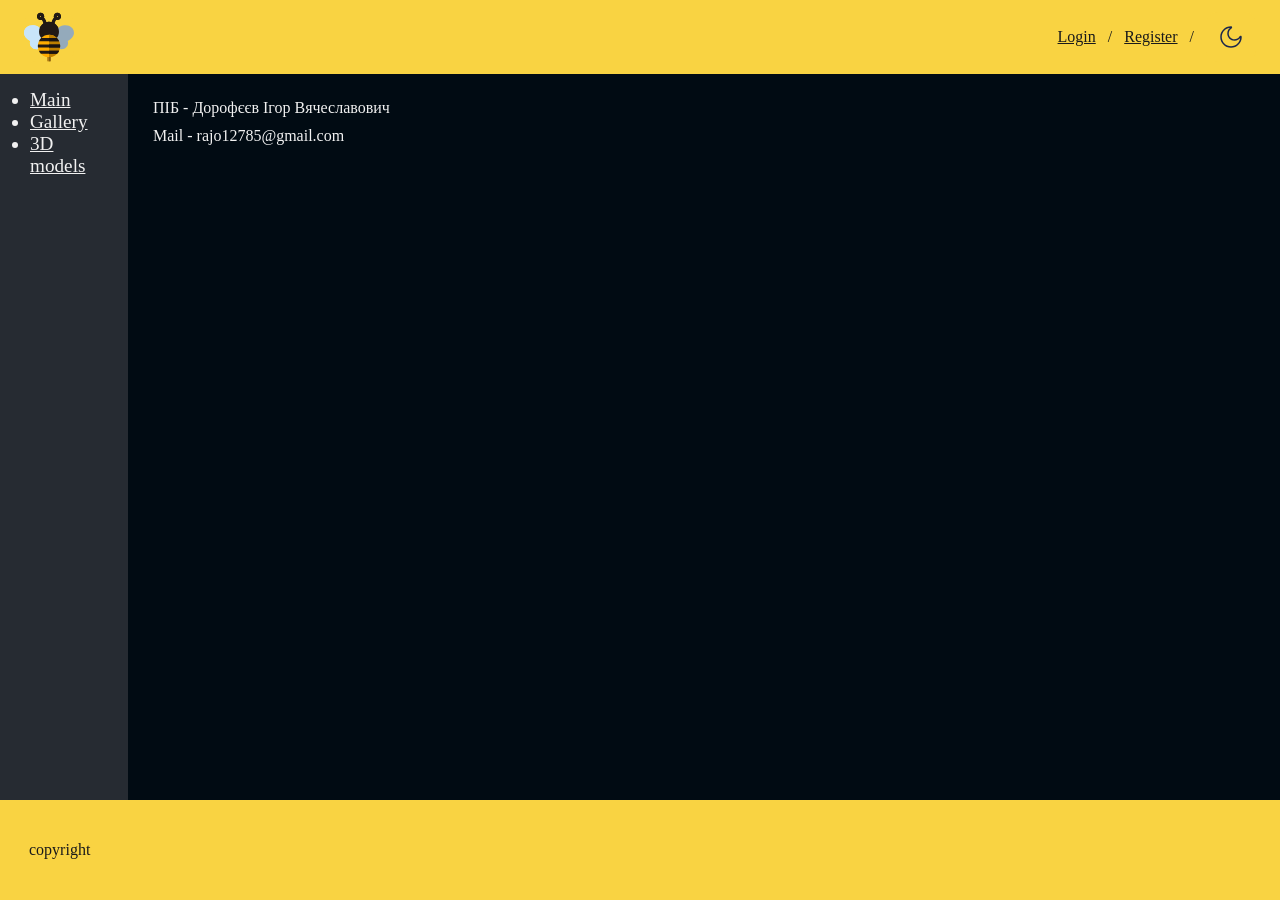
<file: index.html>
<!DOCTYPE html>
<html lang="ua">

<head>
    <meta charset="UTF-8" />
    <link rel="stylesheet" href="css/style.css" />
    <link rel="stylesheet" href="css/header.css" />
    <link rel="stylesheet" href="css/body.css" />
    <link rel="stylesheet" href="css/footer.css" />
</head>

<body>
    <header>
        <div class="logo">
            <a class="nav-links" href="index.html"><img src="res/svg/bee.svg" id="logo"></a>
        </div>
        <div class="headtext">
            <a class="nav-links" href="page/login.html">Login</a>
            /
            <a class="nav-links" href="page/register.html">Register</a>
            /
            <button class="theme-btn" id="themeToggle">
                <img src="res/svg/moon.svg" alt="Тема" id="themeIcon">
            </button>
        </div>
    </header>
    <main>
        <aside class="sidebar">
            <ul>
                <li><a href="index.html">Main</a></li>
                <li><a href="page/galleryList.html">Gallery</a></li>
                <li><a href="page/3dModels.html">3D models</a></li>
            </ul>
        </aside>
        <section>
            <article>
                <p>
                        ПІБ - Дорофєєв Ігор Вячеславович 
                </p>
                <p>
                        Mail - rajo12785@gmail.com
                </p>
            </article>
        </section>


    </main>


    <footer>
        <div>
            <p>
                        copyright
                </p>
        </div>
    </footer>
    <script src="script/main.js">  </script>

</body>

</html>
</file>
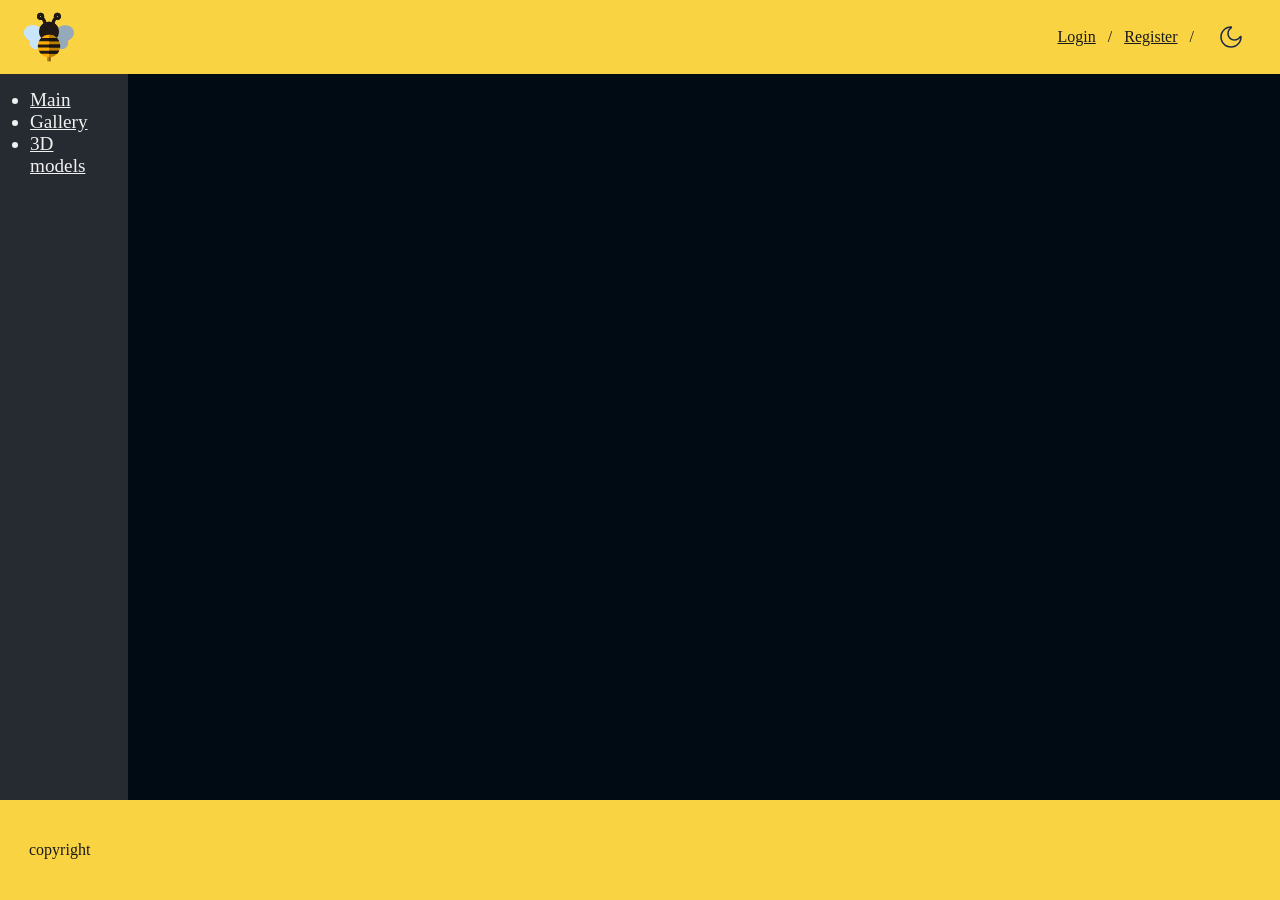
<file: page/3dModels.html>
<!DOCTYPE html>
<html lang="ua">

<head>
    <meta charset="UTF-8" />
    <link rel="stylesheet" href="../css/style.css" />
    <link rel="stylesheet" href="../css/gallery.css" />
    <link rel="stylesheet" href="../css/header.css" />
    <link rel="stylesheet" href="../css/body.css" />
    <link rel="stylesheet" href="../css/footer.css" />
</head>

<body>
    <header>
        <div class="logo">
            <a class="nav-links" href="../index.html"><img src="../res/svg/bee.svg" id="logo"></a>
        </div>
        <div class="headtext">
            <a class="nav-links" href="login.html">Login</a>
            /
            <a class="nav-links" href="register.html">Register</a>
            /
            <button class="theme-btn" id="themeToggle">
                <img src="../res/svg/moon.svg" alt="Тема" id="themeIcon">
            </button>
        </div>
    </header>
    <main>
        <aside class="sidebar">
            <ul>
                <li><a href="../index.html">Main</a></li>
                <li><a href="galleryList.html">Gallery</a></li>
                <li><a href="3dModels.html">3D models</a></li>
            </ul>
        </aside>
        <section>
            <article>
                <iframe title="Hl2 buggy" frameborder="0" allowfullscreen mozallowfullscreen="true" webkitallowfullscreen="true" allow="autoplay; fullscreen; xr-spatial-tracking" xr-spatial-tracking execution-while-out-of-viewport execution-while-not-rendered web-share src="https://sketchfab.com/models/e65b7f30b4a643f1b15a5e63f2f2a4d5/embed"> </iframe>
				<iframe title="Audi RS5 DTM-Muller" frameborder="0" allowfullscreen mozallowfullscreen="true" webkitallowfullscreen="true" allow="autoplay; fullscreen; xr-spatial-tracking" xr-spatial-tracking execution-while-out-of-viewport execution-while-not-rendered web-share src="https://sketchfab.com/models/11f754ad3f4d460c84c9b752a13ec584/embed"> </iframe>
				<iframe title="Rabbit – Realistic Animated 3D Model" frameborder="0" allowfullscreen mozallowfullscreen="true" webkitallowfullscreen="true" allow="autoplay; fullscreen; xr-spatial-tracking" xr-spatial-tracking execution-while-out-of-viewport execution-while-not-rendered web-share src="https://sketchfab.com/models/00f6a0a5198c41c3b46b8b0ff83e1040/embed"> </iframe>
            </ul>
            </article>
        </section>


    </main>


    <footer>
        <div>
            <p>
                copyright
            </p>
        </div>
    </footer>
    <script src="../script/main.js">  </script>

</body>

</html>
</file>
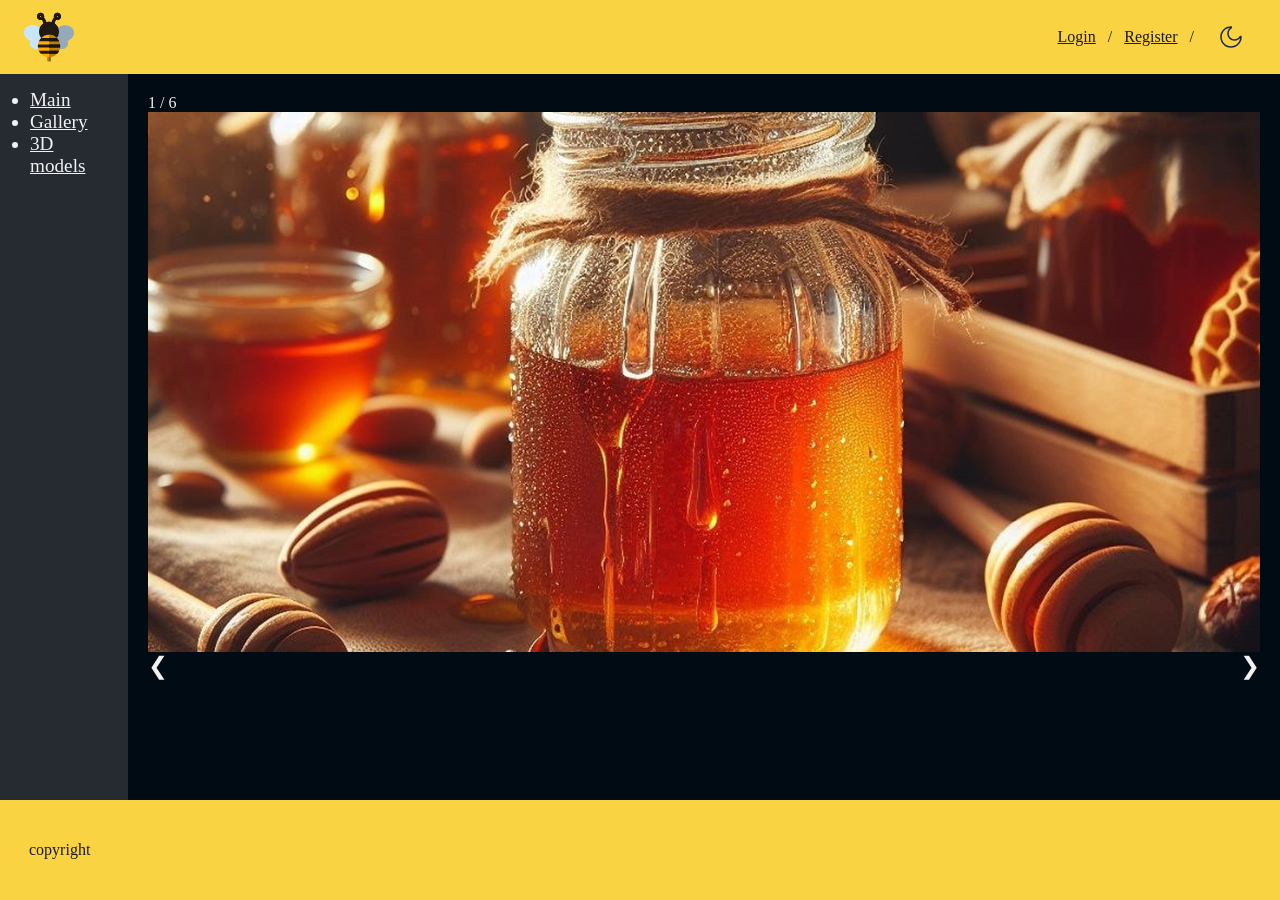
<file: page/galleryList.html>
<!DOCTYPE html>
<html lang="ua">

<head>
    <meta charset="UTF-8" />
    <link rel="stylesheet" href="../css/style.css" />
    <link rel="stylesheet" href="../css/gallery.css" />
    <link rel="stylesheet" href="../css/header.css" />
    <link rel="stylesheet" href="../css/body.css" />
    <link rel="stylesheet" href="../css/footer.css" />
</head>

<body>
    <header>
        <div class="logo">
            <a class="nav-links" href="../index.html"><img src="../res/svg/bee.svg" id="logo"></a>
        </div>
        <div class="headtext">
            <a class="nav-links" href="login.html">Login</a>
            /
            <a class="nav-links" href="register.html">Register</a>
            /
            <button class="theme-btn" id="themeToggle">
                <img src="../res/svg/moon.svg" alt="Тема" id="themeIcon">
            </button>
        </div>
    </header>
    <main>
        <aside class="sidebar">
            <ul>
                <li><a href="../index.html">Main</a></li>
                <li><a href="galleryList.html">Gallery</a></li>
                <li><a href="3dModels.html">3D models</a></li>
            </ul>
        </aside>
        <section>
            <article>
                <div class="container">
                    <div class="mySlides">
                        <div class="numbertext">1 / 6</div>
                        <img src="../res/jpeg/honey1.jpg">
                    </div>

                    <div class="mySlides">
                        <div class="numbertext">2 / 6</div>
                        <img src="../res/jpeg/honey2.jpg">
                    </div>

                    <div class="mySlides">
                        <div class="numbertext">3 / 6</div>
                        <img src="../res/jpeg/honey3.jpg">
                    </div>

                    <div class="mySlides">
                        <div class="numbertext">4 / 6</div>
                        <img src="../res/jpeg/honey4.jpg">
                    </div>

                    <div class="mySlides">
                        <div class="numbertext">5 / 6</div>
                        <img src="../res/jpeg/honey5.jpg">
                    </div>

                    <div class="mySlides">
                        <div class="numbertext">6 / 6</div>
                        <img src="../res/jpeg/honey6.jpg">
                    </div>

                    <div class="NaPBTN">
                        <a class="prev" onclick="plusSlides(-1)">&#10094</a>
                        <a class="next" onclick="plusSlides(1)">&#10095</a>
                    </div>

                    <div class="caption-container">
                        <p id="caption"></p>
                    </div>

                </div>
            </article>
        </section>


    </main>


    <footer>
        <div>
            <p>
                copyright
            </p>
        </div>
    </footer>
    <script src="../script/main.js">  </script>
	<script src="../script/slide.js">  </script>

</body>

</html>
</file>
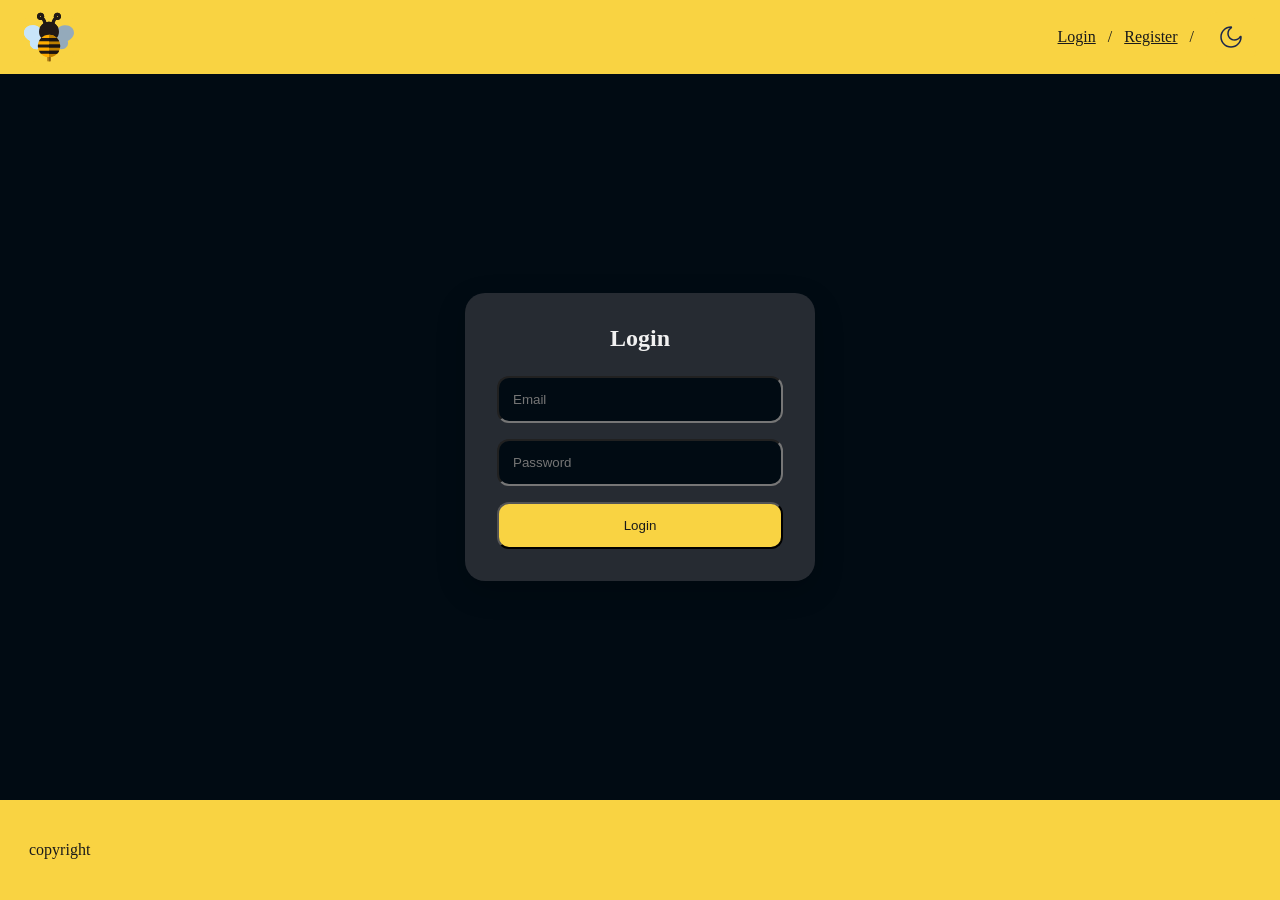
<file: page/login.html>
<!DOCTYPE html>
<html lang="ua">

<head>
    <meta charset="UTF-8" />
    <link rel="stylesheet" href="../css/style.css" />
    <link rel="stylesheet" href="../css/gallery.css" />
    <link rel="stylesheet" href="../css/reg.css" />
    <link rel="stylesheet" href="../css/header.css" />
    <link rel="stylesheet" href="../css/body.css" />
    <link rel="stylesheet" href="../css/footer.css" />
</head>

<body>
    <header>
        <div class="logo">
            <a class="nav-links" href="../index.html"><img src="../res/svg/bee.svg" id="logo"></a>

        </div>
        <div class="headtext">
            <a class="nav-links" href="login.html">Login</a>
            /
            <a class="nav-links" href="register.html">Register</a>
            /
            <button class="theme-btn" id="themeToggle">
                <img src="../res/svg/moon.svg" alt="Тема" id="themeIcon">
            </button>
        </div>
    </header>
    <main>
        <div class="auth-container">
            <div class="auth-card">
                <h2>Login</h2>

                <form>
                    <input type="email" placeholder="Email" required>

                    <input type="password" placeholder="Password" required>

                    <button type="submit">Login</button>
                </form>
            </div>
        </div>
    </main>
    <footer>
        <div>
            <p>
                copyright
            </p>
        </div>
    </footer>
    <script src="../script/main.js">  </script>

</body>

</html>
</file>
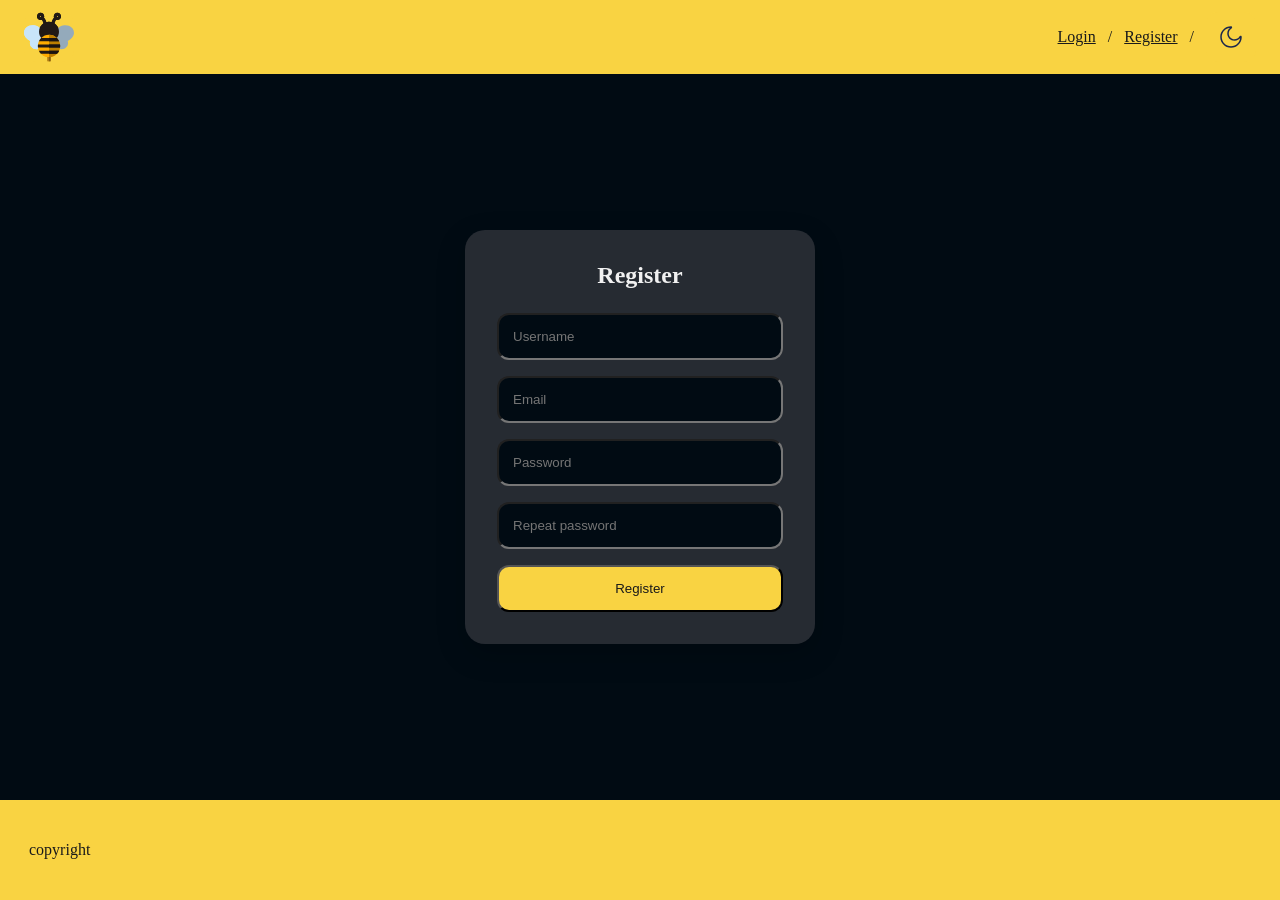
<file: page/register.html>
<!DOCTYPE html>
<html lang="ua">

<head>
    <meta charset="UTF-8" />
    <link rel="stylesheet" href="../css/style.css" />
    <link rel="stylesheet" href="../css/gallery.css" />
    <link rel="stylesheet" href="../css/reg.css" />
    <link rel="stylesheet" href="../css/header.css" />
    <link rel="stylesheet" href="../css/body.css" />
    <link rel="stylesheet" href="../css/footer.css" />
</head>

<body>
    <header>
        <div class="logo">
            <a class="nav-links" href="../index.html"><img src="../res/svg/bee.svg" id="logo"></a>
        </div>
        <div class="headtext">
            <a class="nav-links" href="login.html">Login</a>
            /
            <a class="nav-links" href="register.html">Register</a>
            /
            <button class="theme-btn" id="themeToggle">
                <img src="../res/svg/moon.svg" alt="Тема" id="themeIcon">
            </button>
        </div>
    </header>
    <main>
        <div class="auth-container">
            <div class="auth-card">
                <h2>Register</h2>

                <form>
                    <input type="text" placeholder="Username" required>

                    <input type="email" placeholder="Email" required>

                    <input type="password" placeholder="Password" required>

                    <input type="password" placeholder="Repeat password" required>

                    <button type="submit">Register</button>
                </form>
            </div>

        </div>
    </main>


    <footer>
        <div>
            <p>
                copyright
            </p>
        </div>
    </footer>
    <script src="../script/main.js">  </script>

</body>

</html>
</file>
<file: css/style.css>
*{
      margin: 0;
    padding: 0;
  box-sizing: border-box;
}

:root {
    --constWhite:#f1f1f1;
    --constBlack:#1a1a1a;
    --alert: red;
    --success: rgb(45, 241, 45);

    --aside: #262b32;
    --bg: #010b13;
    --ac1:#f9d342;
    --asMain:#1a1a1a;
    --asAlt:#f1f1f1;
    --text: #f1f1f1;

}
.dark {
    --constWhite:#f1f1f1;
    --constBlack:#1a1a1a;
    --alert: red;
    --success: rgb(45, 241, 45);

    --aside: #f3e2c7;
    --bg: #ebf1f5;
    --ac1: #e6a341;
    --asMain:#f1f1f1;
    --asAlt:#1a1a1a;
    --text: #1a1a1a;

}
.nav-links{
    display:flex;
    align-items:center;
    gap:15px;
    color: var(--constBlack);
}
main {
    display: flex;
    flex: 1;
}

section{
    width: 90%;
    background-color: var(--Main);
    height: 80dvh;
    flex:9;
    transition: 0.3s;
}
aside{
    position: sticky;
    width: 10%;
    background-color: var(--aside);
    flex:1;
    transition: 0.3s;
}
ul{
    padding: 15px 30px;
}
li{
    font-size: larger;
    
}
li:hover{
    font-size: larger;
    color: var(--ac1);
}

a{
    color: var(--text);
    transition: 0.3s;
}
a:hover{
    font-size: x-large;
}
ul a:hover{
    color: var(--ac1);
    text-decoration: none;
}

.logo {
  width: 50px;
  height: 50px;
  border: none;
  border-radius: 12px;

  display: flex;
  align-items: center;
  justify-content: center;

  background: var(--ac1);
  cursor: pointer;
    transition: 0.3s;
}
.logo img {
  width: 50px;
  height: 50px;
}
.theme-btn {
  width: 50px;
  height: 50px;
  border: none;
  border-radius: 12px;

  display: flex;
  align-items: center;
  justify-content: center;

  background: var(--ac1);
  cursor: pointer;

  transition: 0.3s;
}
.theme-btn img {
  width: 24px;
  height: 24px;

  transition: 0.3s;
}
.theme-btn:hover {
  transform: scale(1.4);
}

.theme-btn:active {
  transform: scale(0.95);
}
</file>
<file: css/header.css>
.headtext{
    display: flex;
    align-items: center;
    gap: 12px;
    min-width: 20px;
    margin: 0;
    color: var(--asMain);
    background-color: transparent;
}
.headtext:hover{
    color: var(--constBlack);
}
header {
  display: flex;
  justify-content: space-between;
  align-items: center;
  padding: 12px 24px;
  background: var(--ac1);
  transition: 0.3s;
}
</file>
<file: css/body.css>
body {
    background: var(--bg);
    color: var(--text);
    transition: 0.3s;
    min-height: 100vh;
    height: 100%;
    margin: 0;
    display: flex;
    flex-direction: column;
    overflow-x: hidden;
}

body article {
    padding: 20px;
}

body article p {
    padding: 5px;
}
</file>
<file: css/footer.css>
footer {
  display: flex;
  justify-content: space-between;
  align-items: center;
  padding: 36px 24px;
  background: var(--ac1);
  transition: 0.3s;
}
footer div p {
    color: var(--constBlack);
    padding: 5px;
}
</file>
<file: css/gallery.css>
.container {
    width: 100%;
    max-width: 100vw;

    overflow: hidden;

    position: relative;
}
.mySlides img {
    
    width: 100%;
    height: auto;

    display: block;

    object-fit: cover;
}
.mySlides {
    width: 100%;
    max-height: 100vh;

    overflow: hidden;
}
.mySlides img {
    width: 100%;
    height: auto;

    display: block;

    object-fit: cover;
}
* {
    box-sizing: border-box;
}

html,

.mySlides img {
    width: 100%;
    height: 60vh;

    object-fit: cover;
}
.NaPBTN{
    display: flex;
  justify-content: space-between;
  align-items: center;
}
.NaPBTN a{
    
    font-size:x-large;
}
</file>
<file: css/reg.css>
.auth-container {
    width: 100%;
    display: flex;
    justify-content: center;
    align-items: center;
    gap: 40px;
    padding: 40px;
    flex-wrap: wrap;
}

.auth-card {
    width: 350px;
    padding: 32px;
    border-radius: 20px;
    background: var(--aside);
    box-shadow: 0 10px 30px rgba(0, 0, 0, 0.2);
    transition: 0.3s;
}

.auth-card h2 {
    margin-bottom: 24px;

    color: var(--text);

    text-align: center;
}

.auth-card form {
    display: flex;
    flex-direction: column;

    gap: 16px;
}

.auth-card input {
    padding: 14px;
    border-radius: 12px;
    background: var(--bg);
    color: var(--text);
    transition: 0.3s;
}

.auth-card input:focus {
    transform: scale(1.02);
}

.auth-card button {
    padding: 14px;
    border-radius: 12px;
    background: var(--ac1);
    color: var(--constBlack);
    cursor: pointer;
    transition: 0.3s;
}

.auth-card button:hover {
    transform: scale(1.05);
}

.auth-card button:active {
    transform: scale(0.97);
}
</file>
